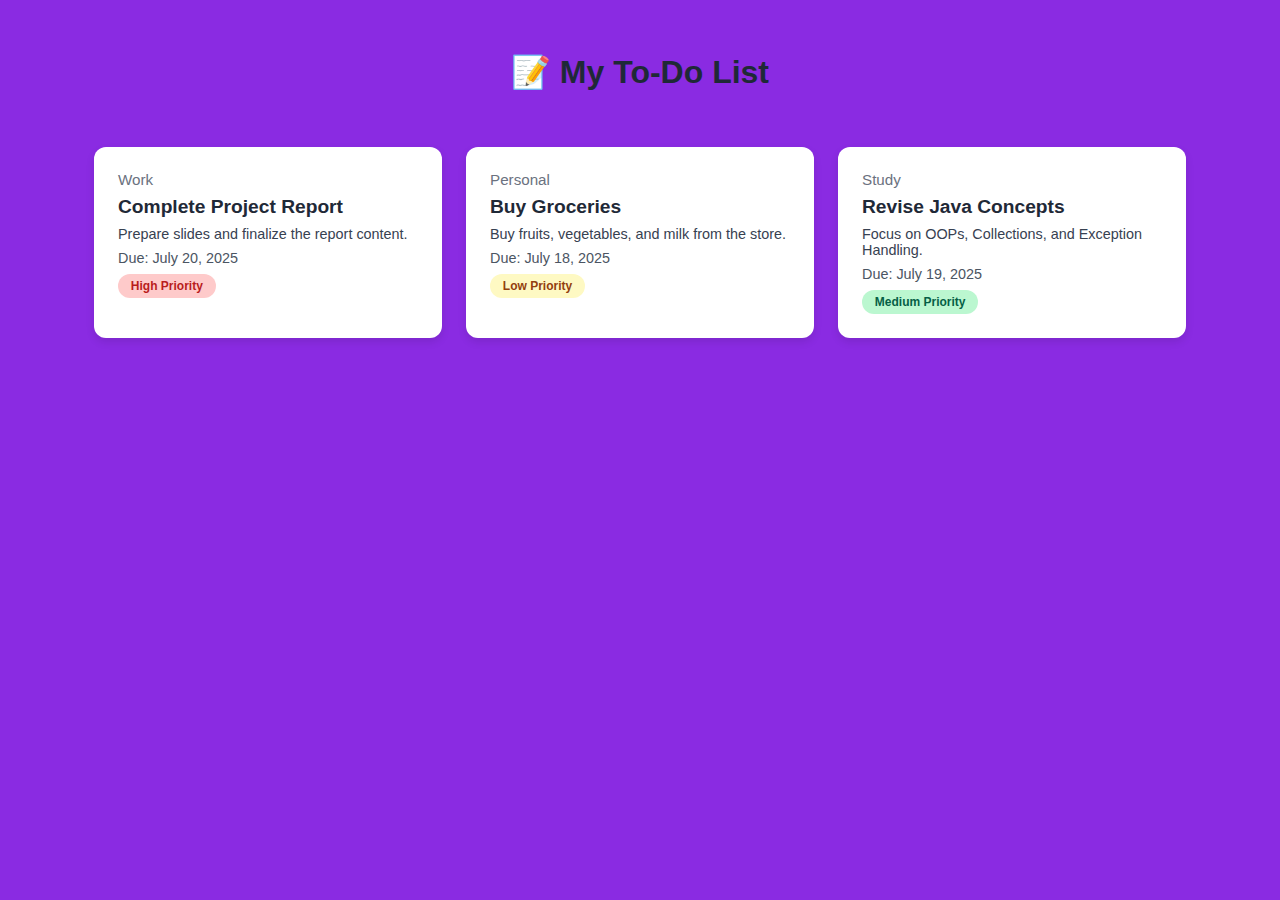
<file: index.html>
<!DOCTYPE html>
<html lang="en">
<head>
  <meta charset="UTF-8">
  <title>To-Do List</title>
  <link rel="stylesheet" href="styles.css">
</head>
<body style = "background-color:blueviolet;">

  <h1>📝 My To-Do List</h1>

  <!-- Card 1 -->
  <div class="todo-card">
    <div class="subtitle">Work</div>
    <div class="task-title">Complete Project Report</div>
    <div class="description">Prepare slides and finalize the report content.</div>
    <div class="due-date">Due: July 20, 2025</div>
    <div class="priority high">High Priority</div>
  </div>

  <!-- Card 2 -->
  <div class="todo-card">
    <div class="subtitle">Personal</div>
    <div class="task-title">Buy Groceries</div>
    <div class="description">Buy fruits, vegetables, and milk from the store.</div>
    <div class="due-date">Due: July 18, 2025</div>
    <div class="priority low">Low Priority</div>
  </div>

  <!-- Card 3 -->
  <div class="todo-card">
    <div class="subtitle">Study</div>
    <div class="task-title">Revise Java Concepts</div>
    <div class="description">Focus on OOPs, Collections, and Exception Handling.</div>
    <div class="due-date">Due: July 19, 2025</div>
    <div class="priority medium">Medium Priority</div>
  </div>

</body>
</html>
</file>
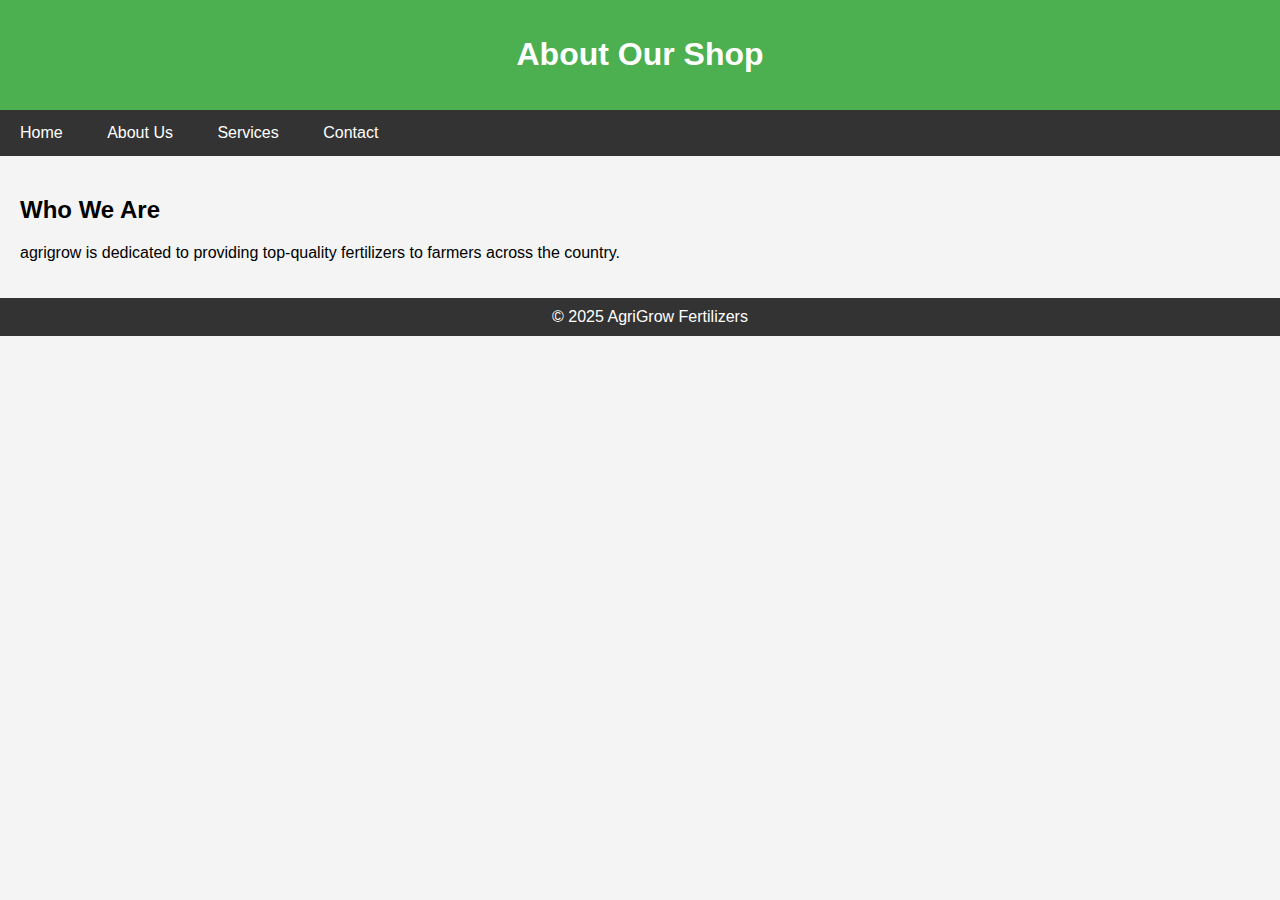
<file: FERTILIZER WEBSITE/about.html>
<!DOCTYPE html>
<html>
  <head>
    <title>About Us</title>
    <link rel="stylesheet" href="style.css" />
  </head>
  <body>
    <header><h1>About Our Shop</h1></header>
    <nav>
      <a href="index.html">Home</a>
      <a href="about.html">About Us</a>
      <a href="services.html">Services</a>
      <a href="contact.html">Contact</a>
    </nav>

    <section>
      <h2>Who We Are</h2>
      <p>
        agrigrow is dedicated to providing top-quality fertilizers to farmers
        across the country.
      </p>
    </section>

    <footer>&copy; 2025 AgriGrow Fertilizers</footer>
  </body>
</html>
</file>
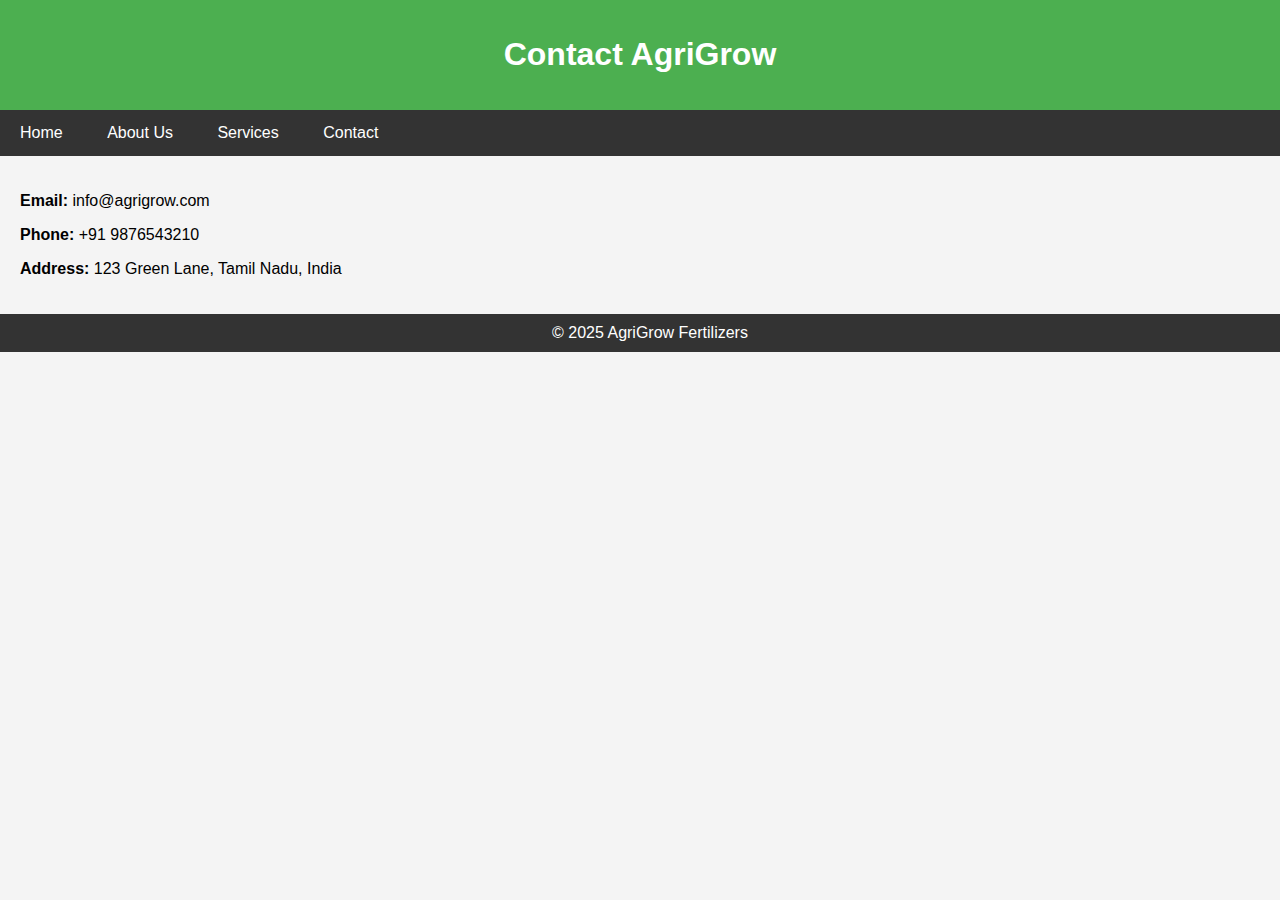
<file: FERTILIZER WEBSITE/contact.html>
<!DOCTYPE html>
<html>
<head>
  <title>Contact Us</title>
  <link rel="stylesheet" href="style.css">
</head>
<body>
  <header><h1>Contact AgriGrow</h1></header>
  <nav>
    <a href="index.html">Home</a>
    <a href="about.html">About Us</a>
    <a href="services.html">Services</a>
    <a href="contact.html">Contact</a>
  </nav>

  <section>
    <p><strong>Email:</strong> info@agrigrow.com</p>
    <p><strong>Phone:</strong> +91 9876543210</p>
    <p><strong>Address:</strong> 123 Green Lane, Tamil Nadu, India</p>
  </section>

  <footer>
    &copy; 2025 AgriGrow Fertilizers
  </footer>
</body>
</html>
</file>
<file: styles.css>
body {
  font-family: "Segoe UI", sans-serif;
  background-color: #f8f0f5;
  margin: 0;
  padding: 2rem;
  display: flex;
  flex-wrap: wrap;
  gap: 1.5rem;
  justify-content: center;
}

.todo-card {
  background-color: #fff;
  border-radius: 12px;
  box-shadow: 0 4px 8px rgba(0, 0, 0, 0.1);
  width: 300px;
  padding: 1.5rem;
  display: flex;
  flex-direction: column;
  gap: 0.5rem;
}

.subtitle {
  font-size: 0.95rem;
  color: #6b7280;
}

.task-title {
  font-size: 1.2rem;
  font-weight: bold;
  color: #1f2937;
}

.description {
  font-size: 0.9rem;
  color: #374151;
}

.due-date {
  font-size: 0.9rem;
  color: #4b5563;
}

.priority {
  display: inline-block;
  padding: 0.3rem 0.8rem;
  border-radius: 20px;
  font-size: 0.75rem;
  font-weight: bold;
  width: fit-content;
}

/* Priority colors */
.high {
  background-color: #fecaca; /* light red */
  color: #b91c1c; /* dark red */
}

.low {
  background-color: #fef9c3; /* light yellow */
  color: #92400e; /* dark yellow/brown */
}

.medium {
  background-color: #bbf7d0; /* light green */
  color: #065f46; /* dark green */
}

h1 {
  width: 100%;
  text-align: center;
  color: #1f2937;
  margin-bottom: 2rem;
}
</file>
<file: FERTILIZER WEBSITE/style.css>
body {
  font-family: Arial, sans-serif;
  margin: 0;
  padding: 0;
  background: #f4f4f4;
}

header {
  background-color: #4caf50;
  color: white;
  padding: 15px;
  text-align: center;
}

nav {
  background-color: #333;
}

nav a {
  color: white;
  text-decoration: none;
  padding: 14px 20px;
  display: inline-block;
}

nav a:hover {
  background-color: #4caf50;
}

section {
  padding: 20px;
}

footer {
  background-color: #333;
  color: white;
  text-align: center;
  padding: 10px;
  position: relative;
  bottom: 0;
  width: 100%;
}

img {
  width: 2000px; /* set width */
  height: 500px; /* set height */
  object-fit: cover; /* crop image to fit rectangle */
  border-radius: 8px; /* optional rounded corners */
  box-shadow: 0 0 10px rgba(0, 0, 0, 0.2);
  margin-top: 20px;
}
</file>
